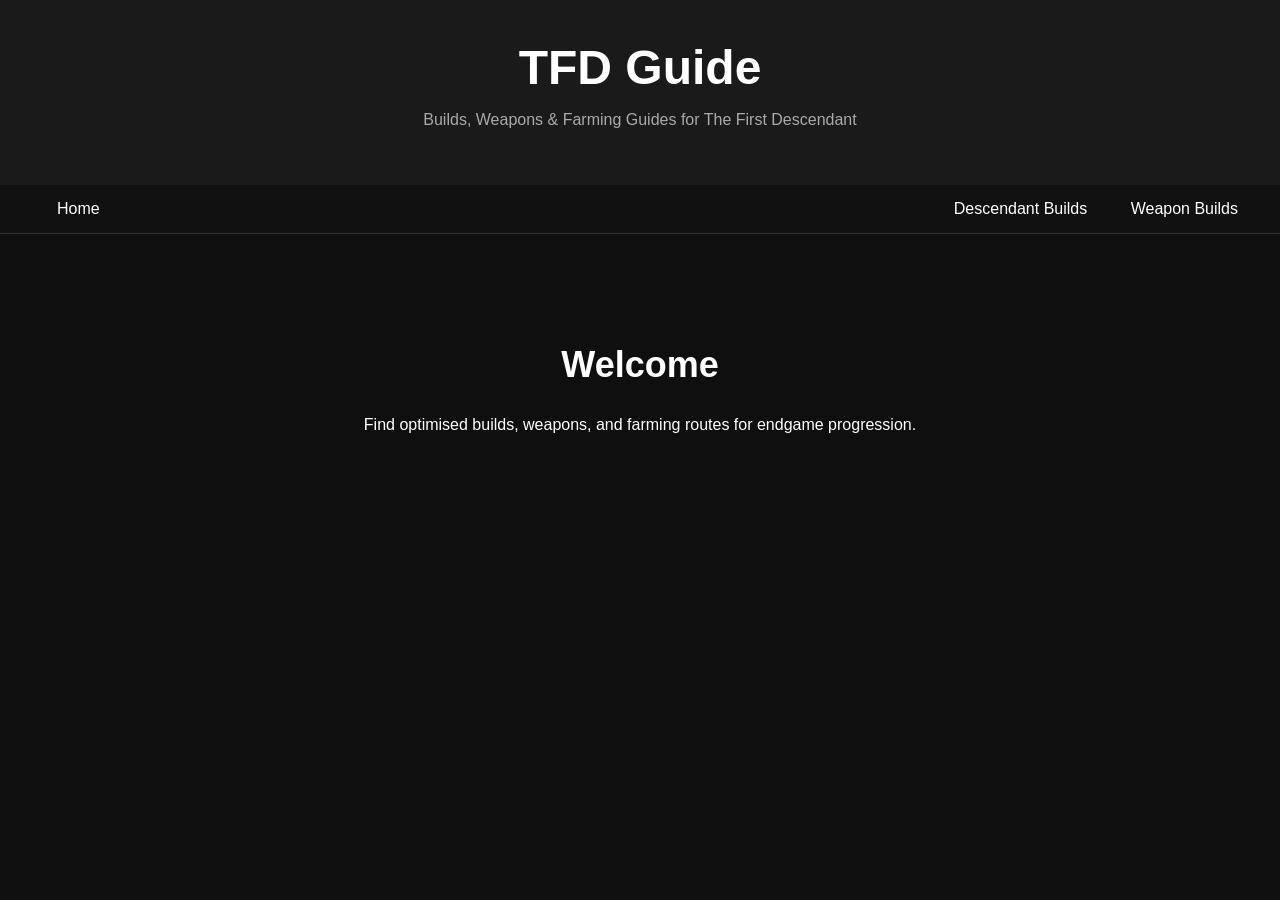
<file: index.html>
<!DOCTYPE html>
<html lang="en">
<head>
    <meta charset="UTF-8">
    <meta name="viewport" content="width=device-width, initial-scale=1.0">
    <title>TFD Guide</title>
    <link rel="stylesheet" href="style.css">
</head>

<body>

<header>
    <h1>TFD Guide</h1>
    <p>Builds, Weapons & Farming Guides for The First Descendant</p>
</header>

<nav>
    <div class="nav-left">
        <a href="index.html">Home</a>
    </div>

    <div class="nav-right">
        <a href="descendants.html">Descendant Builds</a>
        <a href="weapons.html">Weapon Builds</a>
    </div>
</nav>

<main>

    <section class="hero">
        <h2>Welcome</h2>
        <p>Find optimised builds, weapons, and farming routes for endgame progression.</p>
    </section>

</main>

</body>
</html>
</html>
</file>
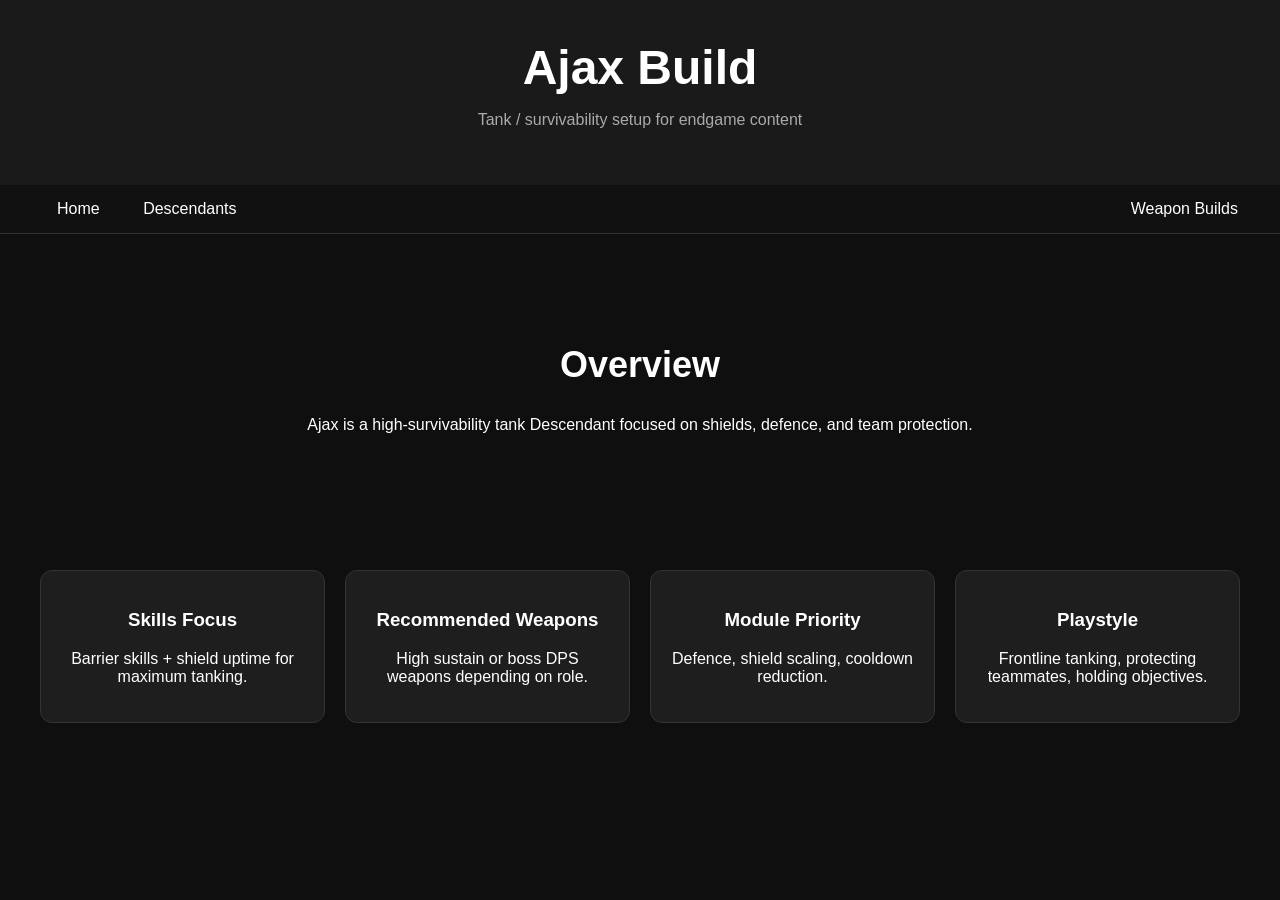
<file: ajax.html>
<!DOCTYPE html>
<html lang="en">
<head>
    <meta charset="UTF-8">
    <meta name="viewport" content="width=device-width, initial-scale=1.0">
    <title>Ajax Build - TFD Guide</title>
    <link rel="stylesheet" href="style.css">
</head>

<body>

<header>
    <h1>Ajax Build</h1>
    <p>Tank / survivability setup for endgame content</p>
</header>

<nav>
    <div class="nav-left">
        <a href="index.html">Home</a>
        <a href="descendants.html">Descendants</a>
    </div>

    <div class="nav-right">
        <a href="weapons.html">Weapon Builds</a>
    </div>
</nav>

<main>

    <section class="hero">
        <h2>Overview</h2>
        <p>Ajax is a high-survivability tank Descendant focused on shields, defence, and team protection.</p>
    </section>

    <div class="grid">

        <div class="card">
            <h3>Skills Focus</h3>
            <p>Barrier skills + shield uptime for maximum tanking.</p>
        </div>

        <div class="card">
            <h3>Recommended Weapons</h3>
            <p>High sustain or boss DPS weapons depending on role.</p>
        </div>

        <div class="card">
            <h3>Module Priority</h3>
            <p>Defence, shield scaling, cooldown reduction.</p>
        </div>

        <div class="card">
            <h3>Playstyle</h3>
            <p>Frontline tanking, protecting teammates, holding objectives.</p>
        </div>

    </div>

</main>

</body>
</html>
</file>
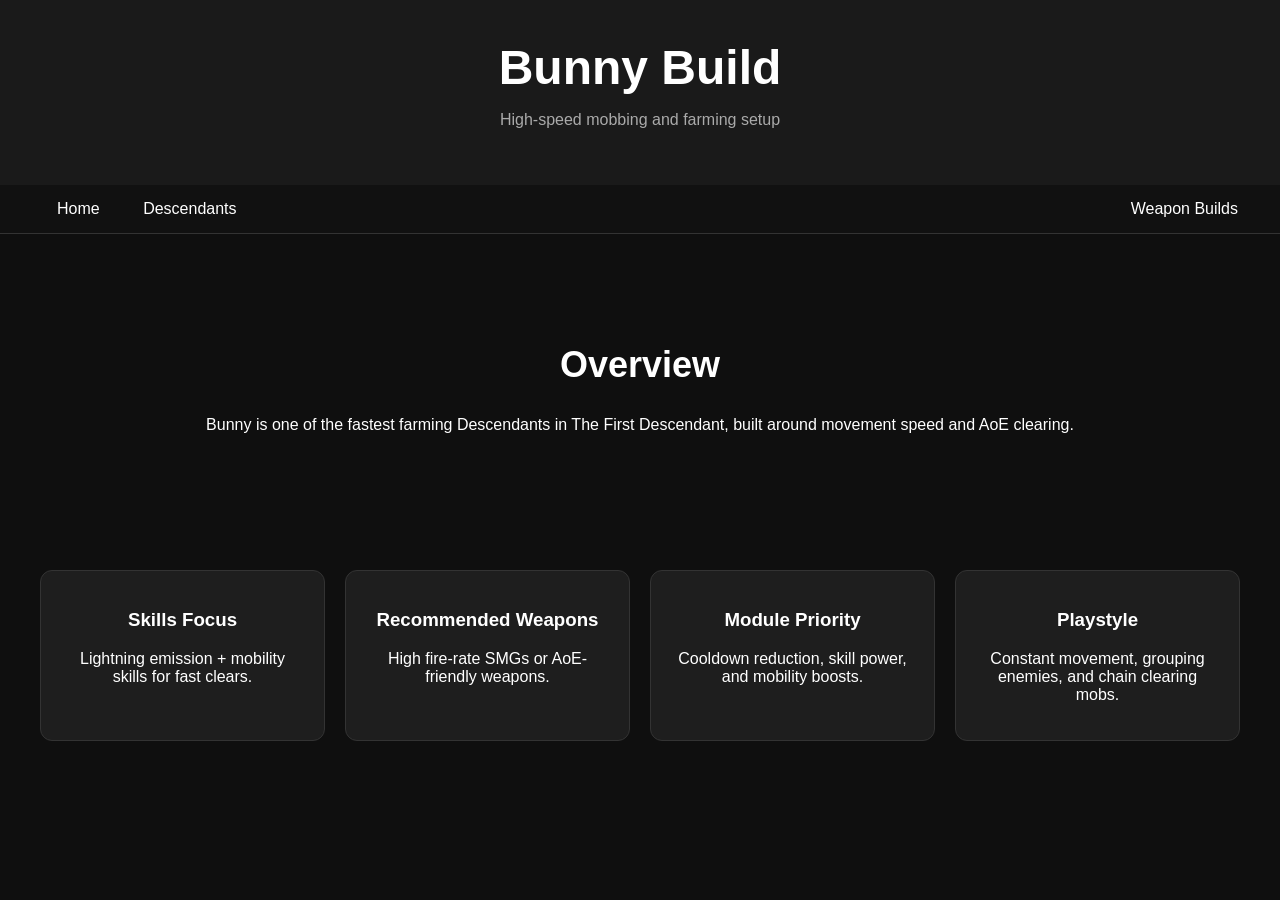
<file: bunny.html>
<!DOCTYPE html>
<html lang="en">
<head>
    <meta charset="UTF-8">
    <meta name="viewport" content="width=device-width, initial-scale=1.0">
    <title>Bunny Build - TFD Guide</title>
    <link rel="stylesheet" href="style.css">
</head>

<body>

<header>
    <h1>Bunny Build</h1>
    <p>High-speed mobbing and farming setup</p>
</header>

<nav>
    <div class="nav-left">
        <a href="index.html">Home</a>
        <a href="descendants.html">Descendants</a>
    </div>

    <div class="nav-right">
        <a href="weapons.html">Weapon Builds</a>
    </div>
</nav>

<main>

    <section class="hero">
        <h2>Overview</h2>
        <p>Bunny is one of the fastest farming Descendants in The First Descendant, built around movement speed and AoE clearing.</p>
    </section>

    <div class="grid">

        <div class="card">
            <h3>Skills Focus</h3>
            <p>Lightning emission + mobility skills for fast clears.</p>
        </div>

        <div class="card">
            <h3>Recommended Weapons</h3>
            <p>High fire-rate SMGs or AoE-friendly weapons.</p>
        </div>

        <div class="card">
            <h3>Module Priority</h3>
            <p>Cooldown reduction, skill power, and mobility boosts.</p>
        </div>

        <div class="card">
            <h3>Playstyle</h3>
            <p>Constant movement, grouping enemies, and chain clearing mobs.</p>
        </div>

    </div>

</main>

</body>
</html>
</file>
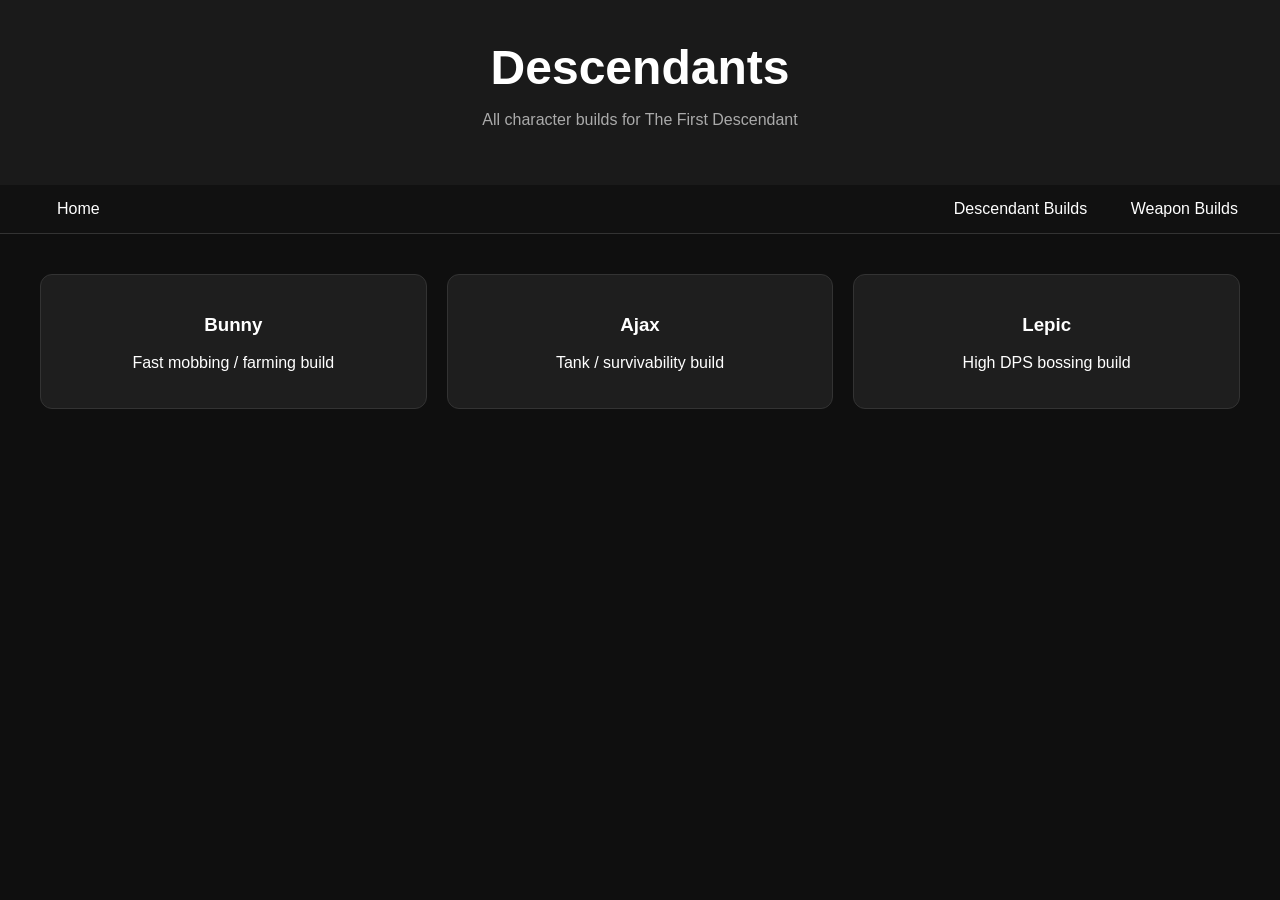
<file: descendants.html>
<!DOCTYPE html>
<html lang="en">
<head>
    <meta charset="UTF-8">
    <meta name="viewport" content="width=device-width, initial-scale=1.0">
    <title>Descendants - TFD Guide</title>
    <link rel="stylesheet" href="style.css">
</head>

<body>

<header>
    <h1>Descendants</h1>
    <p>All character builds for The First Descendant</p>
</header>

<nav>
    <div class="nav-left">
        <a href="index.html">Home</a>
    </div>

    <div class="nav-right">
        <a href="descendants.html">Descendant Builds</a>
        <a href="weapons.html">Weapon Builds</a>
    </div>
</nav>

<main>

    <div class="grid">

        <div class="card">
            <a href="bunny.html">
                <h3>Bunny</h3>
                <p>Fast mobbing / farming build</p>
            </a>
        </div>

        <div class="card">
            <a href="ajax.html">
                <h3>Ajax</h3>
                <p>Tank / survivability build</p>
            </a>
        </div>

        <div class="card">
            <a href="lepic.html">
                <h3>Lepic</h3>
                <p>High DPS bossing build</p>
            </a>
        </div>

    </div>

</main>

</body>
</html>
</file>
<file: style.css>
body {
    margin: 0;
    font-family: Arial, sans-serif;
    background-color: #0f0f0f;
    color: white;
}

/* Header */
header {
    text-align: center;
    padding: 40px 20px;
    background-color: #1a1a1a;
}

header h1 {
    margin: 0;
    font-size: 48px;
}

header p {
    color: #aaa;
}

/* NAV BAR (Google Sites style but cleaner) */
nav {
    display: flex;
    justify-content: space-between;
    align-items: center;
    padding: 15px 30px;
    background-color: #111;
    border-bottom: 1px solid #333;
}

nav a {
    color: white;
    text-decoration: none;
    margin-left: 15px;
    padding: 8px 12px;
    border-radius: 6px;
}

nav a:hover {
    background-color: #333;
}

.hero {
    text-align: center;
    padding: 80px 20px;
}

.hero h2 {
    font-size: 36px;
}
.grid {
    display: grid;
    grid-template-columns: repeat(auto-fit, minmax(220px, 1fr));
    gap: 20px;
    padding: 40px;
}

.card {
    background-color: #1e1e1e;
    border: 1px solid #333;
    border-radius: 12px;
    padding: 20px;
    text-align: center;
    transition: transform 0.2s;
}

.card:hover {
    transform: scale(1.03);
}

.card a {
    color: white;
    text-decoration: none;
    display: block;
}
</file>
